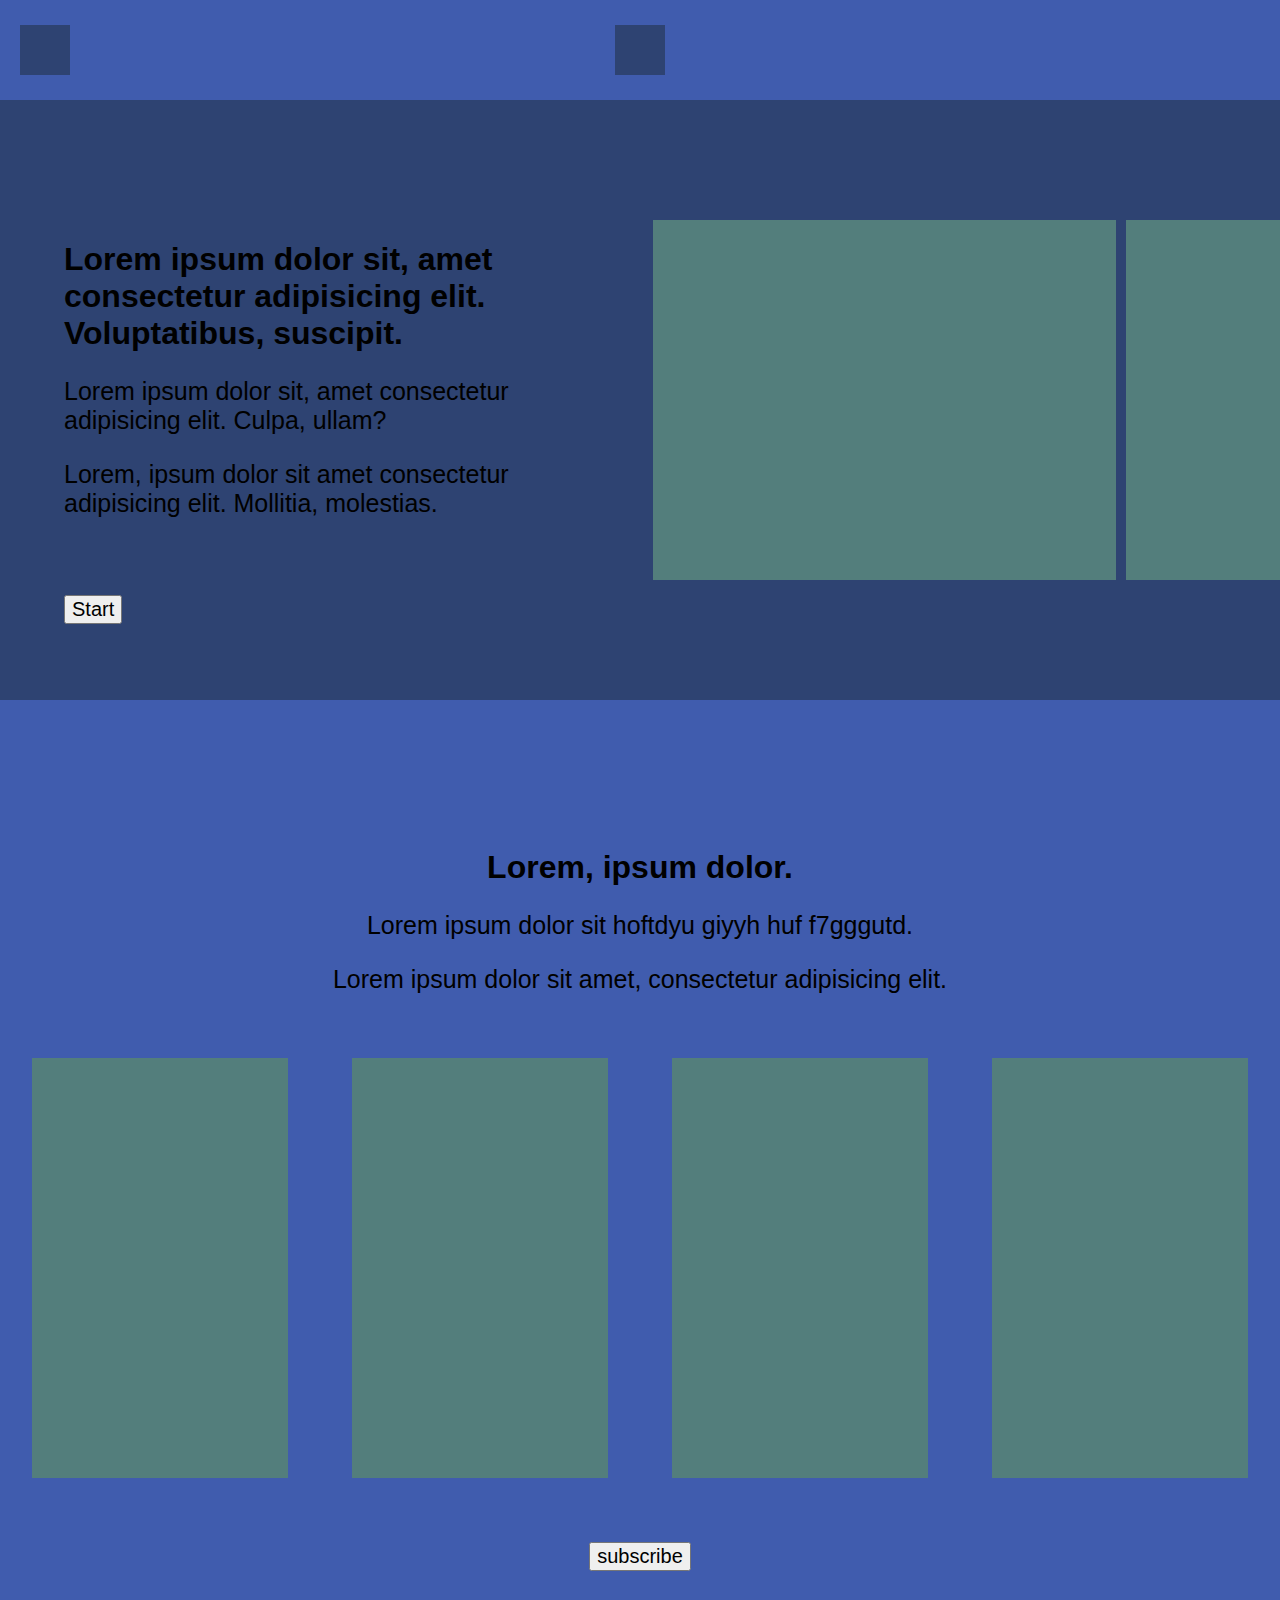
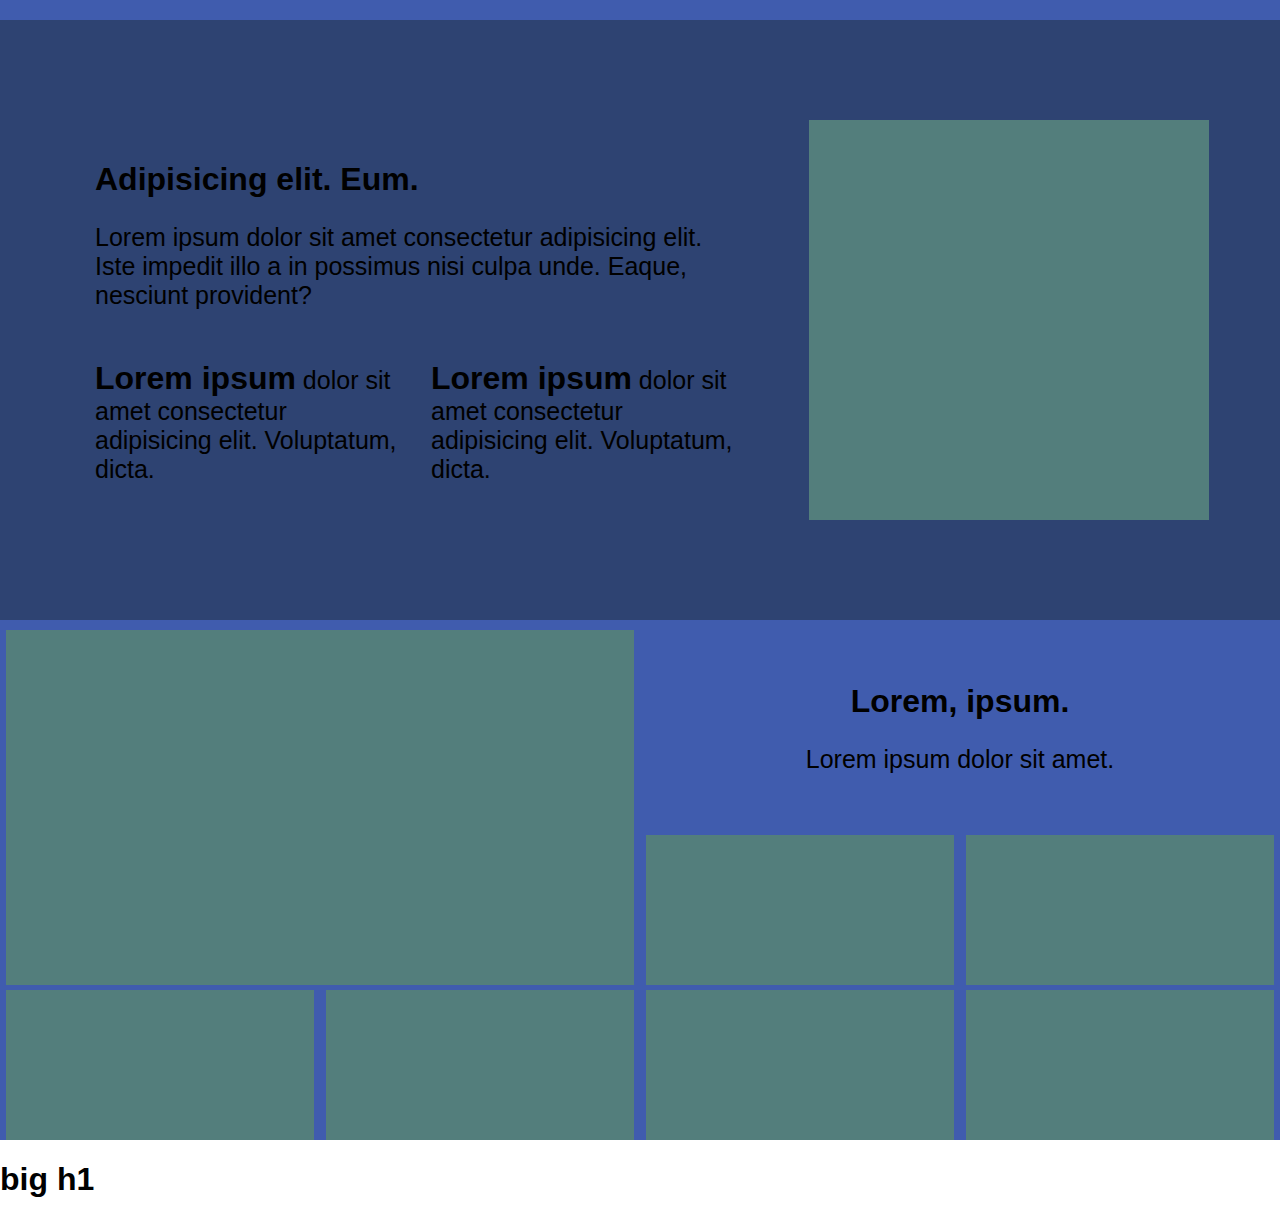
<file: index.html>
<!DOCTYPE html>
<html lang="en">
<head>
    <meta charset="UTF-8">
    <meta name="viewport" content="width=device-width, initial-scale=1.0">
    <link rel="stylesheet" href="styles.css">
    <title>Document</title>
</head>
<body>
    <header>
        <a href="prac/practice.html"><div class="nav-icon"></div></a>
        <div class="logo-div"></div>
    </header>
    <!-- ---------------------- -->
   <div class="maine-container1">
        <div class="text-box">
            <h1>Lorem ipsum dolor sit, amet consectetur adipisicing elit. Voluptatibus, suscipit.</h1>
            <p>Lorem ipsum dolor sit, amet consectetur <br> adipisicing elit. Culpa, ullam?</p>
            <p>Lorem, ipsum dolor sit amet consectetur adipisicing elit. Mollitia, molestias.</p>
            <button>Start</button>
        </div>
        <div class="img-div1"></div>
        <div class="img-div2"></div>
   </div>
   <!-- -------------- -->
   <div class="maine-container2">
    <h1>Lorem, ipsum dolor.</h1>
    <p>Lorem ipsum dolor sit hoftdyu giyyh huf f7gggutd.</p>
    <p>Lorem ipsum dolor sit amet, consectetur adipisicing elit.</p>
    <div class="img-box">
        <div class="img-div3"></div>
        <div class="img-div3"></div>
        <div class="img-div3"></div>
        <div class="img-div3"></div>
    </div>
    <button>subscribe</button>
   </div>
   <!-- ------------ -->
   <div class="maine-container3">
    <div class="text-box">
        <h1>Adipisicing elit. Eum.</h1>
        <p>Lorem ipsum dolor sit amet consectetur adipisicing elit. Iste impedit illo a in possimus nisi culpa unde. Eaque, nesciunt provident?</p>
        <div class="flex-text">
            <p><span>Lorem ipsum</span> dolor sit amet consectetur adipisicing elit. Voluptatum, dicta.</p>
            <p><span>Lorem ipsum</span> dolor sit amet consectetur adipisicing elit. Voluptatum, dicta.</p>
        </div>
    </div>
    <div class="img-div4">

    </div>
   </div>
   <!-- ------------ -->
   <div class="maine-container4">
    <!-- --------^grid-box----- -->
    
            <div class="img-div5 img1"></div>
            <div class="text-box2">
                <h1>Lorem, ipsum.</h1>
                <p>Lorem ipsum dolor sit amet.</p>
            </div>
            <div class="img-div5 img2"></div>
            <div class="img-div5 img3"></div>
            <div class="img-div5 img4"></div>
            <div class="img-div5 img5"></div>
            <div class="img-div5 img6"></div>
            <div class="img-div5 img7"></div>
    
   </div>
   <h1>big h1</h1>
    
</body>
</html>
</file>
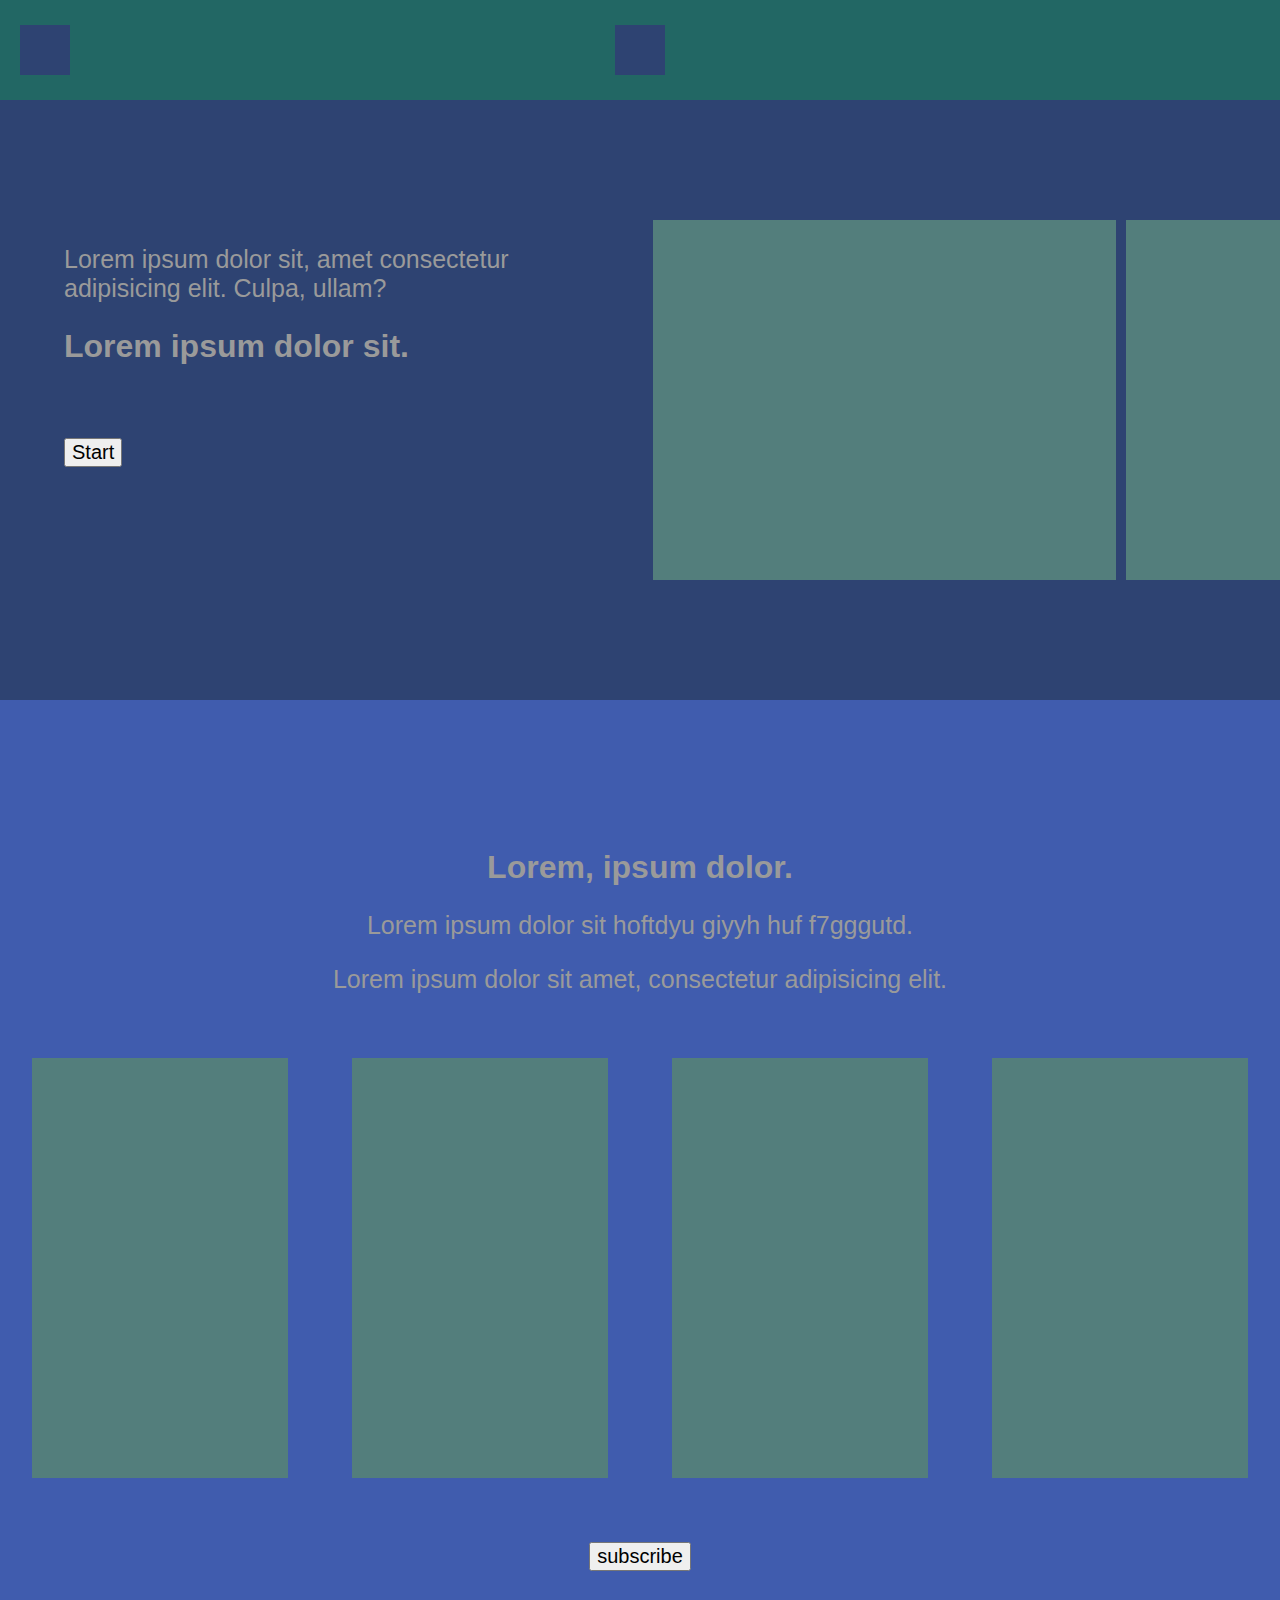
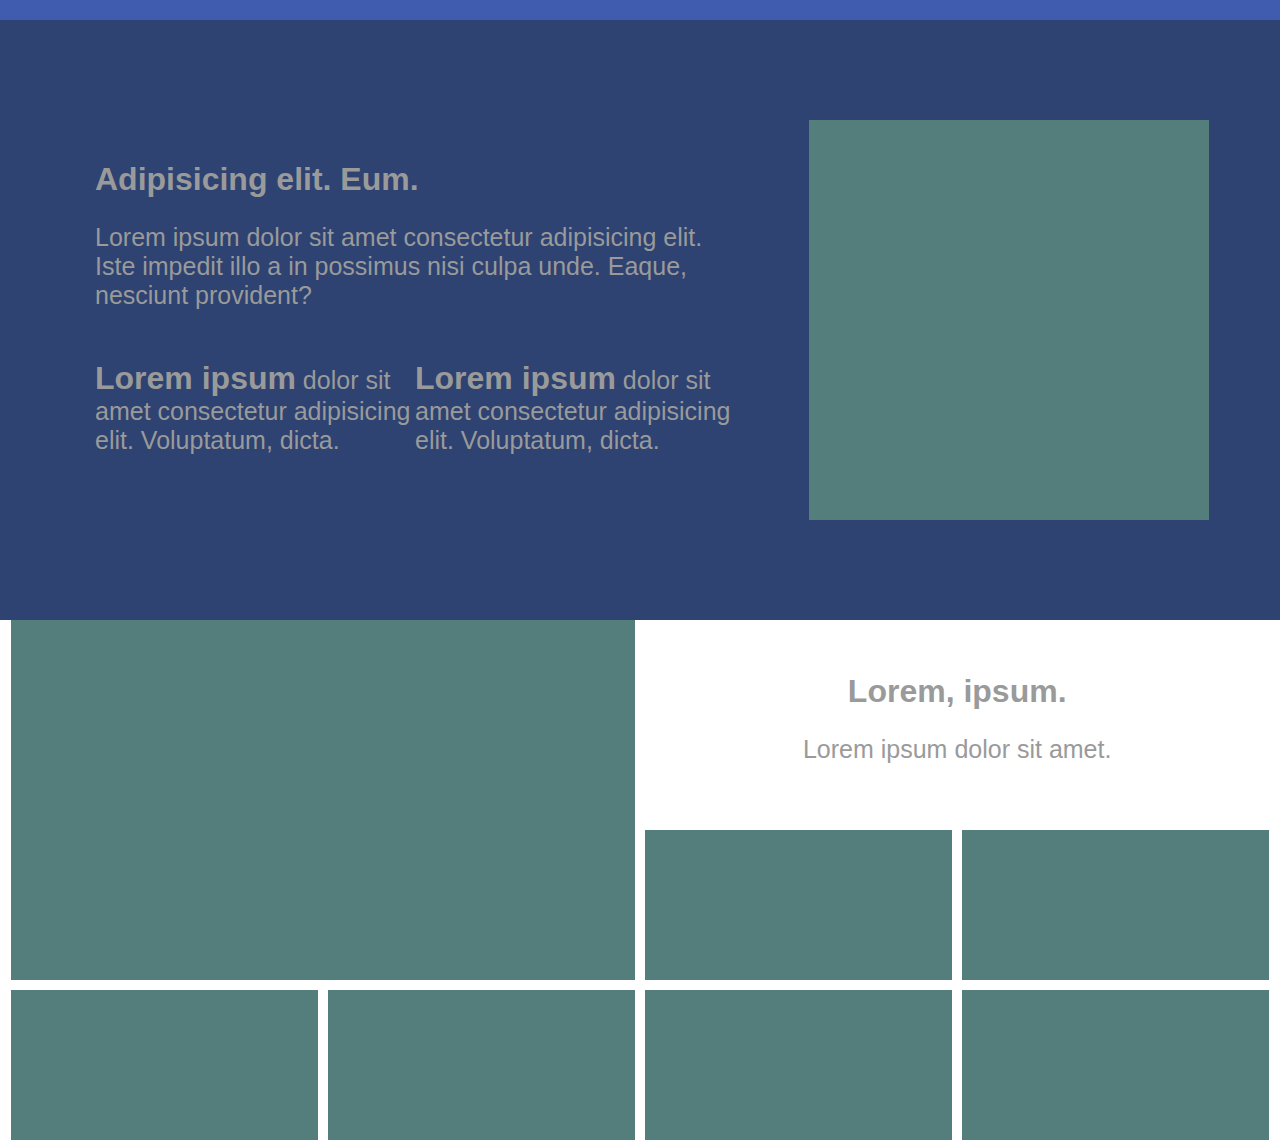
<file: layout/index.html>
<!DOCTYPE html>
<html lang="en">
<head>
    <meta charset="UTF-8">
    <meta name="viewport" content="width=device-width, initial-scale=1.0">
    <link rel="stylesheet" href="styles.css">
    <title>Document</title>
</head>
<body>
    <header>
        <div class="nav-icon"></div>
        <div class="logo-div"></div>
    </header>
    <!-- ---------------------- -->
   <div class="maine-container1">
        <div class="text-box">
            <p>Lorem ipsum dolor sit, amet consectetur <br> adipisicing elit. Culpa, ullam?</p>
            <h1>Lorem ipsum dolor sit.</h1>
            <button>Start</button>
        </div>
        <div class="img-div1"></div>
        <div class="img-div2"></div>
   </div>
   <!-- -------------- -->
   <div class="maine-container2">
    <h1>Lorem, ipsum dolor.</h1>
    <p>Lorem ipsum dolor sit hoftdyu giyyh huf f7gggutd.</p>
    <p>Lorem ipsum dolor sit amet, consectetur adipisicing elit.</p>
    <div class="img-box">
        <div class="img-div3"></div>
        <div class="img-div3"></div>
        <div class="img-div3"></div>
        <div class="img-div3"></div>
    </div>
    <button>subscribe</button>
   </div>
   <!-- ------------ -->
   <div class="maine-container3">
    <div class="text-box">
        <h1>Adipisicing elit. Eum.</h1>
        <p>Lorem ipsum dolor sit amet consectetur adipisicing elit. Iste impedit illo a in possimus nisi culpa unde. Eaque, nesciunt provident?</p>
        <div class="flex-text">
            <p><span>Lorem ipsum</span> dolor sit amet consectetur adipisicing elit. Voluptatum, dicta.</p>
            <p><span>Lorem ipsum</span> dolor sit amet consectetur adipisicing elit. Voluptatum, dicta.</p>
        </div>
    </div>
    <div class="img-div4">

    </div>
   </div>
   <!-- ------------ -->
   <div class="maine-container4">
    <!-- --------^grid-box----- -->
    
            <div class="img-div5 img1"></div>
            <div class="text-box2">
                <h1>Lorem, ipsum.</h1>
                <p>Lorem ipsum dolor sit amet.</p>
            </div>
            <div class="img-div5 img2"></div>
            <div class="img-div5 img3"></div>
            <div class="img-div5 img4"></div>
            <div class="img-div5 img5"></div>
            <div class="img-div5 img6"></div>
            <div class="img-div5 img7"></div>
    
   </div>
    
</body>
</html>
</file>
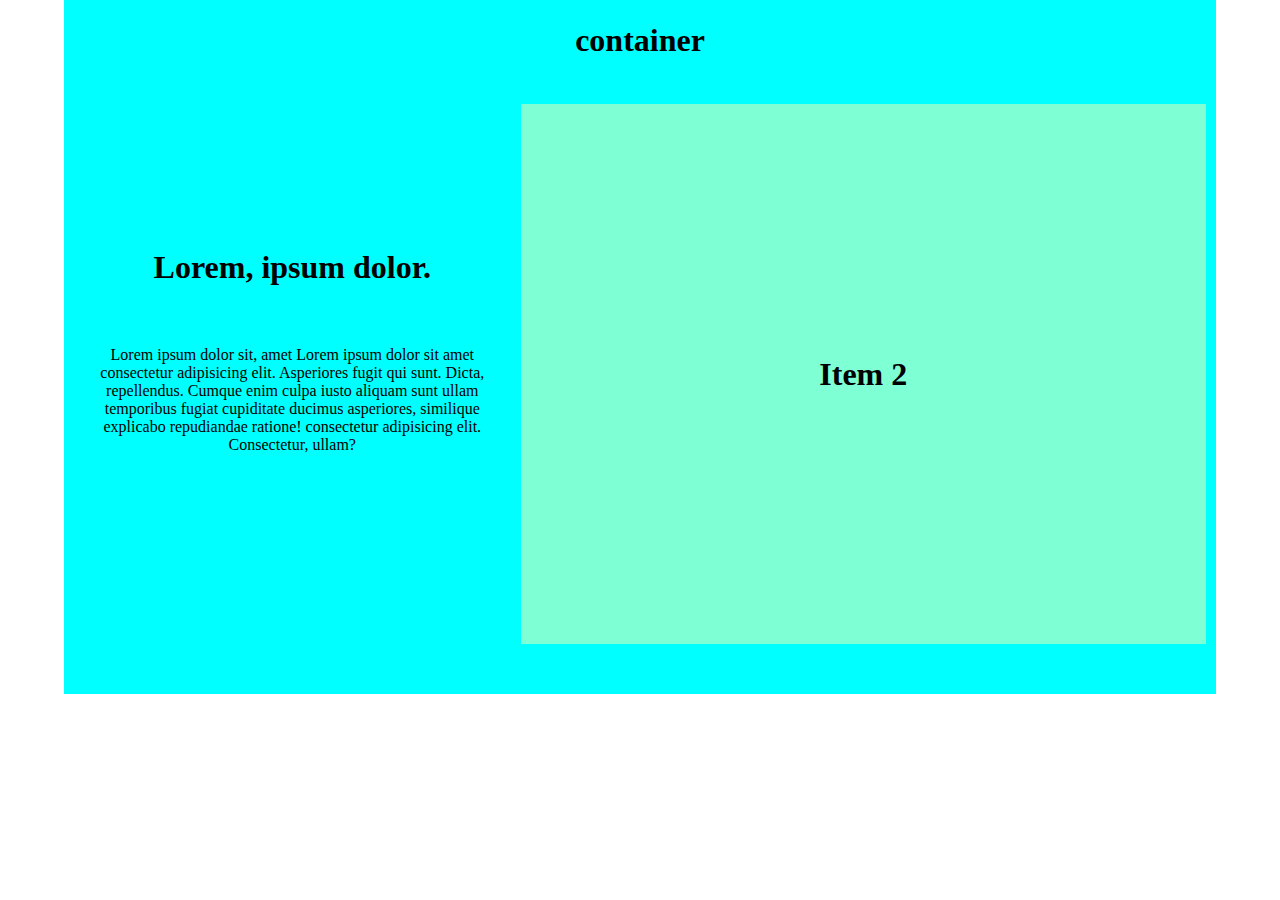
<file: prac/practice.html>
<!DOCTYPE html>
<html lang="en">
<head>
    <meta charset="UTF-8">
    <meta name="viewport" content="width=device-width, initial-scale=1.0">
    <link rel="stylesheet" href="prac.css">
    <title>Document</title>
</head>
<body>
    <div class="container">
        <h1>container</h1>
            <div class="flex-container">
            <div class="item1">
                <h1>Lorem, ipsum dolor.</h1>
                <p>
                    Lorem ipsum dolor sit, amet Lorem ipsum dolor sit amet consectetur 
                    adipisicing elit. Asperiores fugit qui sunt. Dicta, repellendus. Cumque
                     enim culpa iusto aliquam sunt ullam temporibus fugiat cupiditate ducimus 
                     asperiores, similique explicabo repudiandae ratione! consectetur 
                     adipisicing elit. Consectetur, ullam?
                </p>
            </div>
            <div class="item2">
                <h1>Item 2</h1>
            </div>  
        </div>
        
    </div>
    
</body>
</html>
</file>
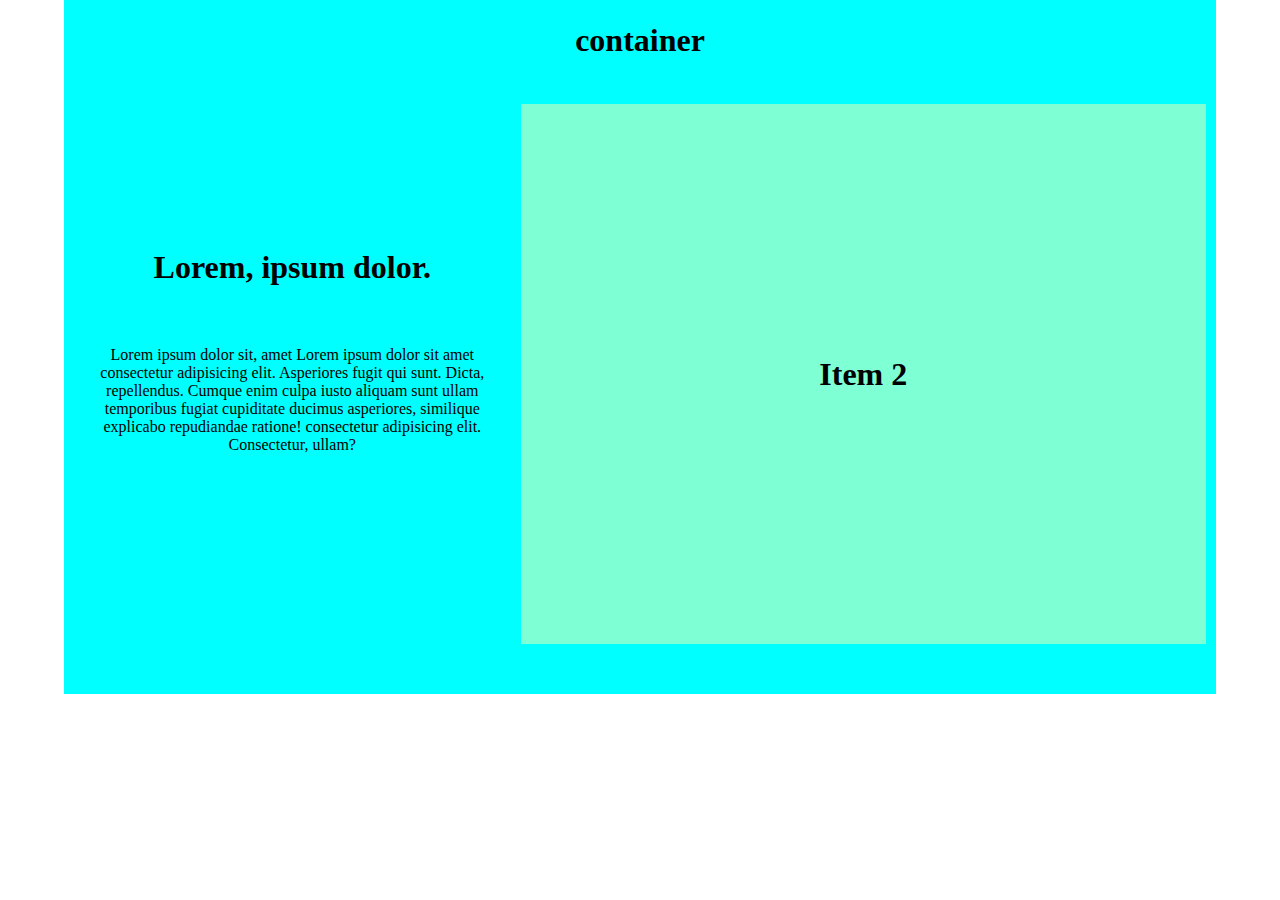
<file: layout/prac/practice.html>
<!DOCTYPE html>
<html lang="en">
<head>
    <meta charset="UTF-8">
    <meta name="viewport" content="width=device-width, initial-scale=1.0">
    <link rel="stylesheet" href="prac.css">
    <title>Document</title>
</head>
<body>
    <div class="container">
        <h1>container</h1>
            <div class="flex-container">
            <div class="item1">
                <h1>Lorem, ipsum dolor.</h1>
                <p>Lorem ipsum dolor sit, amet Lorem ipsum dolor sit amet consectetur adipisicing elit. Asperiores fugit qui sunt. Dicta, repellendus. Cumque enim culpa iusto aliquam sunt ullam temporibus fugiat cupiditate ducimus asperiores, similique explicabo repudiandae ratione! consectetur adipisicing elit. Consectetur, ullam?</p>
            </div>
            <div class="item2">
                <h1>Item 2</h1>
            </div>  
        </div>
        
    </div>
    
</body>
</html>
</file>
<file: styles.css>
*{
    font-family: Arial, Helvetica, sans-serif;
    /* color: rgb(154, 154, 154); */
    color: rgb(0, 0, 0);
}
body{
    margin: 0;
}

p{
    font-size: 25px;
}
button{
    font-size: 20px;
    color: black;
}

span{
    font-weight: bold;
    font-size: 32px;
}

/* -------------------- */
header{
    display: flex;
    width: 100%;
    height: 100px;
    background-color: #405CAE;
    /* justify-content: center; */
    align-items: center;
}

.nav-icon{
    width: 50px;
    height: 50px;
    background-color: #2E4372;
    margin-left: 20px;
   
}
a{
    align-items: center;  
    position: absolute; 
    z-index: 10; 
}

.logo-div{
    width: 50px;
    height: 50px;
    background-color: #2E4372;
    margin: auto;
}
/* ---------nav--------- */


.maine-container1{
    background-color: #2E4372;
    display: flex;
    height: 600px;
    gap: 10px;
    align-items: center;
    justify-content: flex-end;
}
.text-box{
    margin: 0 5% 0 5%;
    height: 60%;
}
.text-box button{
margin-top: 10%;
}
.img-div1{
    background-color: #537E7C ;
    width: 45%;
    height: 60%;
}
.img-div2{
    background-color: #537E7C ;
    width: 15%;
    height: 60%;
}
/* ------ first section -------- */

.maine-container2{
    background-color: #405CAE;
    height: 600px;
    margin: 0 auto 0 auto;
    text-align: center;
    padding-top: 10%;
    padding-bottom: 15%;
}
.img-box{
    display: flex;
    height: 70%;
    gap: 5%;
    justify-content: center;
    margin-top: 5%;
}

.img-div3{
    background-color: #537E7C ;
    /* width: 265px;
    height: 420px; */
    width: 20%;
    height: 100%;
}
.maine-container2 button{
    margin-top: 5%;
}
/* ------ second section -------- */

.maine-container3{
    background-color: #2E4372;
    display: flex;
    height: 600px;
    gap: 10px;
    align-items: center;
    justify-content: center;
}
.text-box{
    width: 50%;
}
.flex-text{
    display: flex;
    gap: 5%;
    
}

.img-div4{
    background-color: #537E7C;
    width: 400px;
    height: 400px;
    margin-right: 40px;
}
/* ------ third section -------- */
.img-div5{
    background-color: #537E7C;
} 

.maine-container4{
    display: grid;
    justify-content: center;
    /* grid-template-columns: 250px 250px 250px 250px;
    grid-template-rows: 200px 150px 150px; */
    background-color: #405CAE;
    padding: 10px 0 ;
    grid-template-columns: 24% 24% 24% 24% ;
    grid-template-rows: 200px 150px 150px;
    gap: 1%;
}

.img1{
    grid-column: 1/3;
    grid-row: 1/3;
}
.text-box2{
    grid-column: 3/5;
    grid-row: 1/2;
    text-align: center;
    margin-top: auto;
    margin-bottom: auto;
}



/* --------media quary----------- */




@media (max-width:1068px) {
    h1{
        font-size: 30px;
    }
    p{
        font-size: 20px
    }
    span{
        font-size: 30px;
    }
    .img-div3{
        height: 70%;
    }
    .maine-container2 button{
        margin-top: 0;
    }

}


@media (max-width:767px) {
    h1{
        font-size: 30px;
    }
    p{
        font-size: 20px
    }
    span{
        font-size: 30px;
    }
    .img-div3{
        height: 70%;
    }
    .maine-container2 button{
        margin-top: 0;
    }
    .img-div2 {

        display: none;
    }
    .img-div4 {
        background-color: #537E7C;
        width: 263px;
        height: 298px;
        margin-right: 40px;
    }

}
</file>
<file: layout/styles.css>
*{
    font-family: Arial, Helvetica, sans-serif;
    color: rgb(154, 154, 154);
}
body{
    margin: 0;
}
p{
    font-size: 25px;
}
button{
    font-size: 20px;
    color: black;
}

span{
    font-weight: bold;
    font-size: 32px;
}

/* -------------------- */
header{
    display: flex;
    width: 100%;
    height: 100px;
    background-color: #226764;
    /* justify-content: center; */
    align-items: center;
}

.nav-icon{
    width: 50px;
    height: 50px;
    background-color: #2E4372;
    margin-left: 20px;
    position: absolute;
    z-index: 10;
}

.logo-div{
    width: 50px;
    height: 50px;
    background-color: #2E4372;
    margin: auto;
}
/* ---------nav--------- */


.maine-container1{
    background-color: #2E4372;
    display: flex;
    height: 600px;
    gap: 10px;
    align-items: center;
    justify-content: flex-end;
}
.text-box{
    margin: 0 5% 0 5%;
    height: 60%;
}
.text-box button{
margin-top: 10%;
}
.img-div1{
    background-color: #537E7C ;
    width: 45%;
    height: 60%;
}
.img-div2{
    background-color: #537E7C ;
    width: 15%;
    height: 60%;
}
/* ------ first section -------- */

.maine-container2{
    background-color: #405CAE;
    height: 600px;
    margin: 0 auto 0 auto;
    text-align: center;
    padding-top: 10%;
    padding-bottom: 15%;
}
.img-box{
    display: flex;
    height: 70%;
    gap: 5%;
    justify-content: center;
    margin-top: 5%;
}

.img-div3{
    background-color: #537E7C ;
    /* width: 265px;
    height: 420px; */
    width: 20%;
    height: 100%;
}
.maine-container2 button{
    margin-top: 5%;
}
/* ------ second section -------- */

.maine-container3{
    background-color: #2E4372;
    display: flex;
    height: 600px;
    gap: 10px;
    align-items: center;
    justify-content: center;
}
.text-box{
    width: 50%;
}
.flex-text{
    display: flex;
    
}

.img-div4{
    background-color: #537E7C;
    width: 400px;
    height: 400px;
    margin-right: 40px;
}
/* ------ third section -------- */
.img-div5{
    background-color: #537E7C;
} 

.maine-container4{
    display: grid;
    justify-content: center;
    /* grid-template-columns: 250px 250px 250px 250px;
    grid-template-rows: 200px 150px 150px; */

    grid-template-columns: 24% 24% 24% 24% ;
    grid-template-rows: 200px 150px 150px;
    gap: 10px;
}

.img1{
    grid-column: 1/3;
    grid-row: 1/3;
}
.text-box2{
    grid-column: 3/5;
    grid-row: 1/2;
    text-align: center;
    margin-top: auto;
    margin-bottom: auto;
}
</file>
<file: prac/prac.css>
*{
    margin: 0;
}
.container{
    background-color: aqua;
    width: 90vw;
    height: auto;
    margin: 0 auto 0 auto;
    padding:22px 0 50px 0;
    text-align: center;
    
}
.flex-container{
    display: flex;
    margin: 0 auto 0 auto;
    justify-content: center;
}
.item1{
    text-align: center;
    margin: auto;
    padding: 30px;
    width: 45%;
}
.item1 h1{
    margin-bottom: 15%;
}
.item2{
    display: flex;
    align-items: center;
    background-color: aquamarine;
    width: 70vw;
    height: 60vh;
    margin-top: 45px ;
    margin-right:10px;
    justify-content: center;
}


@media ( max-width: 650px) {
    .flex-container{
        width: 80%;
        display: block;
        margin: auto;
    }

    .item2{
        display: flex;
        align-items: center;
        background-color: aquamarine;
        width: 70vw;
        height: 60vh;
        justify-content: center;
        margin: 0;
    }

    .item1{
        text-align: center;
        margin: auto;
        padding: 30px;
        width: 70%;
    }
}


@media ( max-width: 400px) {
    h1{
        font-size: 1em;
    }
}

@media ( max-width: 77px) {
    h1{
        font-size: .5em;
    }
}
</file>
<file: layout/prac/prac.css>
*{
    margin: 0;
}
.container{
    background-color: aqua;
    width: 90vw;
    height: auto;
    margin: 0 auto 0 auto;
    padding:22px 0 50px 0;
    text-align: center;
    
}
.flex-container{
    display: flex;
    margin: 0 auto 0 auto;
    justify-content: center;
}
.item1{
    text-align: center;
    margin: auto;
    padding: 30px;
    width: 45%;
}
.item1 h1{
    margin-bottom: 15%;
}
.item2{
    display: flex;
    align-items: center;
    background-color: aquamarine;
    width: 70vw;
    height: 60vh;
    margin-top: 45px ;
    margin-right:10px;
    justify-content: center;
}


@media ( max-width: 650px) {
    .flex-container{
        width: 80%;
        display: block;
        margin: auto;
    }

    .item2{
        display: flex;
        align-items: center;
        background-color: aquamarine;
        width: 70vw;
        height: 60vh;
        justify-content: center;
        margin: 0;
    }

    .item1{
        text-align: center;
        margin: auto;
        padding: 30px;
        width: 70%;
    }
}


@media ( max-width: 400px) {
    h1{
        font-size: 1em;
    }
}

@media ( max-width: 77px) {
    h1{
        font-size: .5em;
    }
}
</file>
